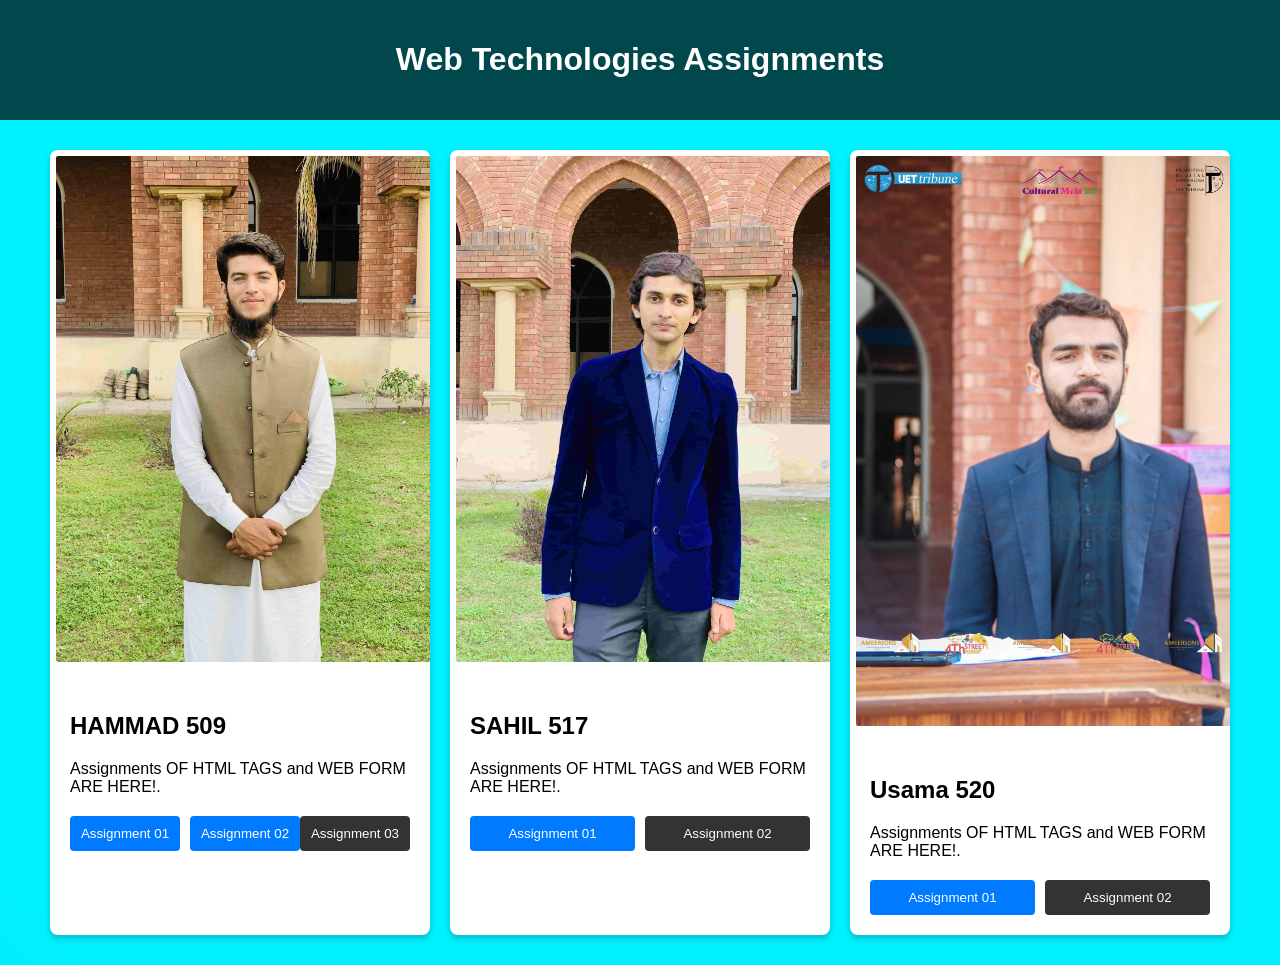
<file: index.html>
<!DOCTYPE html>
<html lang="en">
<head>
    <meta charset="UTF-8">
    <meta name="viewport" content="width=device-width, initial-scale=1.0">
    <title>Web Technologies Assignments</title>
    <style>
        a {
            text-decoration: none;
        }

        body {
            font-family: Arial, sans-serif;
            margin: 0;
            padding: 0;
            background: linear-gradient(45deg, #00A8FF, #00F1FF, #00F1FF, #00A8FF);
            background-size: 400% 400%;
            animation: gradient 15s infinite;
        }

        @keyframes gradient {
            0% {
                background-position: 0% 50%;
            }
            50% {
                background-position: 100% 50%;
            }
            100% {
                background-position: 0% 50%;
            }
        }

        header {
            background-color: rgba(0, 0, 0, 0.7); /* Semi-transparent black */
            color: #fff;
            text-align: center;
            padding: 20px 0;
        }

        .container {
            max-width: 1200px;
            margin: 20px auto;
            display: flex;
            justify-content: space-between;
            flex-wrap: wrap;
            padding: 0 20px; /* Add padding to the container */
        }

        .card {
            background-color: #fff;
            box-shadow: 0 4px 6px rgba(0, 0, 0, 0.2);
            border-radius: 8px;
            margin: 10px;
            flex: 1;
            max-width: calc(33.33% - 20px); /* Updated width for three cards */
            overflow: hidden;
            transition: transform 0.3s ease-in-out; /* Add a card animation */
        }

        .card:hover {
            transform: scale(1.05); /* Enlarge the card on hover */
        }

        .card img {
            max-width: 100%;
            height: auto;
            border: 6px solid #fff; /* Add a white border */
            border-radius: 8px;
        }

        .card-content {
            padding: 20px;
        }

        .card-buttons {
            display: flex;
            justify-content: space-between;
            margin-top: 20px;
        }

        .card-buttons button {
            flex: 1;
            padding: 10px;
            border: none;
            border-radius: 4px;
            cursor: pointer;
            background-color: #007BFF;
            color: #fff;
            transition: background-color 0.3s ease-in-out; /* Add button animation */
        }

        .card-buttons button a {
            text-decoration: none;
            color: #fff;
        }

        .card-buttons button:first-child {
            margin-right: 10px;
        }

        .card-buttons button:last-child {
            background-color: #333;
        }

        /* Responsive Styles for Mobile */
        @media (max-width: 768px) {
            .container {
                flex-direction: column;
                align-items: center;
            }

            .card {
                max-width: 100%;
            }
        }
    </style>
</head>
<body>
    <header>
        <h1>Web Technologies Assignments</h1>
    </header>
    <div class="container">
        <div class="card">
            <img src="h.jpg" alt="Image 1">
            <div class="card-content">
                <h2>HAMMAD 509</h2>
                <p>Assignments OF HTML TAGS and WEB FORM ARE HERE!.</p>
                <div class="card-buttons">
                    <button onclick="location.href='html tags.html'">Assignment 01</button>
                    <button onclick="location.href='Hammad Form.html'">Assignment 02</button>
                 <button onclick="location.href='s.html'">Assignment 03</button>
                </div>
            </div>
        </div>
        <div class="card">
            <img src="S.jpg" alt="Image 2">
            <div class="card-content">
                <h2>SAHIL 517</h2>
                <p>Assignments OF HTML TAGS and WEB FORM ARE HERE!.</p>
                <div class="card-buttons">
                    <button><a href="assignment1.html">Assignment 01</a></button>
                    <button onclick="location.href='2nd fo.html'">Assignment 02</button>
                </div>
            </div>
        </div>
        <!-- Add a third card here -->
        <div class="card">
            <img src="520.jpg" alt="Image 3">
            <div class="card-content">
                <h2>Usama 520</h2>
                <p>Assignments OF HTML TAGS and WEB FORM ARE HERE!.</p>
                <div class="card-buttons">
                    <button onclick="location.href='u1.html'">Assignment 01</button>
                    <button onclick="location.href='Sign up with Validation.html'">Assignment 02</button>
                </div>
            </div>
        </div>
    </div>
</body>
</html>
</file>
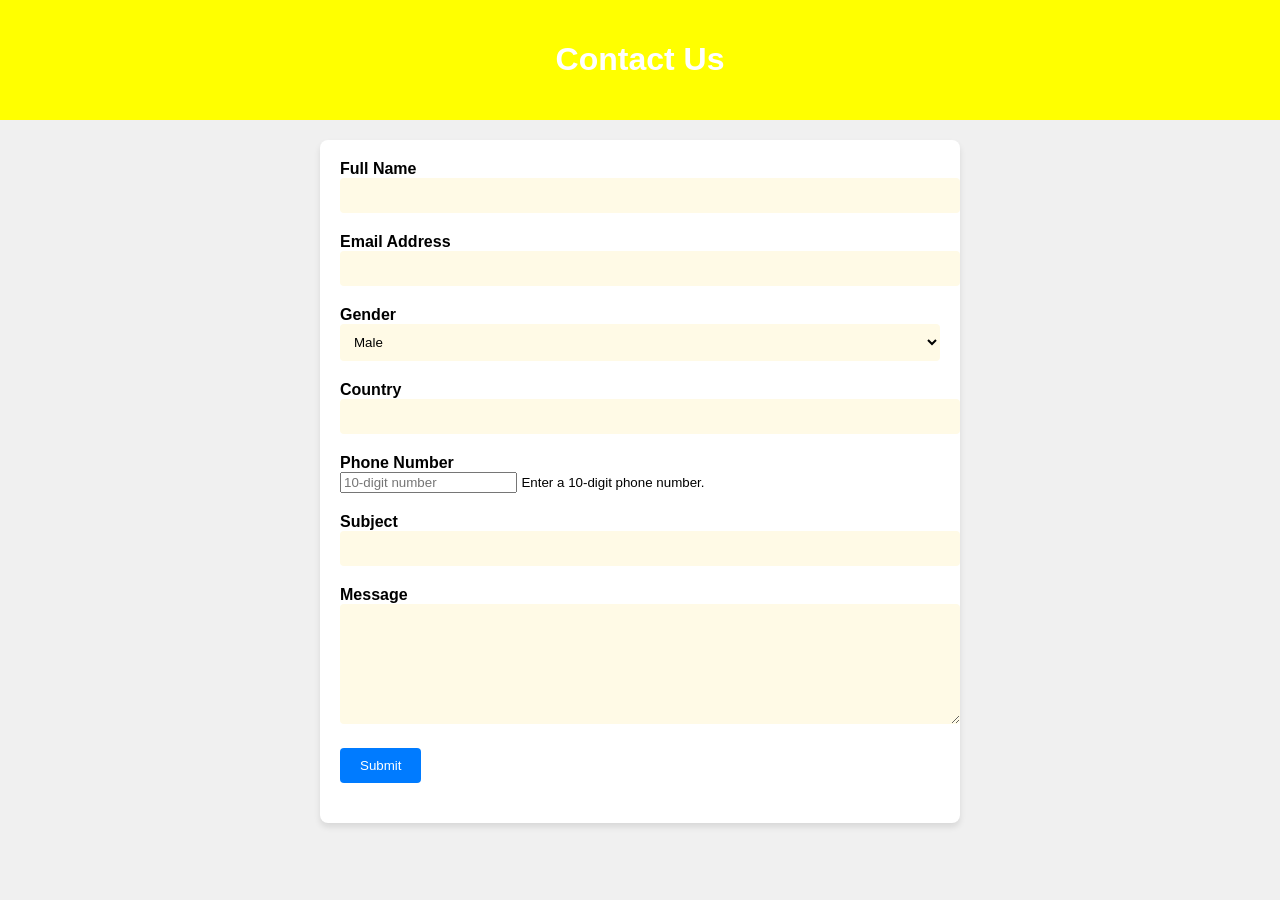
<file: 2nd fo.html>
<!DOCTYPE html>
<html lang="en">
<head>
    <meta charset="UTF-8">
    <meta name="viewport" content="width=device-width, initial-scale=1.0">
    <title>Contact Us</title>
    <style>
        body {
            font-family: Arial, sans-serif;
            margin: 0;
            padding: 0;
            background-color: #f0f0f0;
        }

        header {
            background-color: #FFFF00; /* Yellow header */
            color: #fff;
            text-align: center;
            padding: 20px 0;
        }

        .container {
            max-width: 600px;
            margin: 20px auto;
            background-color: #fff;
            box-shadow: 0 4px 6px rgba(0, 0, 0, 0.1);
            border-radius: 8px;
            padding: 20px;
        }

        .form-group {
            margin-bottom: 20px;
        }

        label {
            font-weight: bold;
            display: block;
        }

        input[type="text"],
        input[type="email"],
        select,
        textarea {
            width: 100%;
            padding: 10px;
            border: none;
            border-radius: 4px;
            background-color: #fffae6; /* Light yellow background */
        }

        textarea {
            height: 100px;
        }

        button {
            background-color: #007BFF;
            color: #fff;
            border: none;
            border-radius: 4px;
            padding: 10px 20px;
            cursor: pointer;
        }
    </style>
</head>
<body>
    <header>
        <h1>Contact Us</h1>
    </header>
    <div class="container">
        <form>
            <div class="form-group">
                <label for="fullName">Full Name</label>
                <input type="text" id="fullName" name="fullName" required>
            </div>
            <div class="form-group">
                <label for="email">Email Address</label>
                <input type="email" id="email" name="email" required>
            </div>
            <div class="form-group">
                <label for="gender">Gender</label>
                <select id="gender" name="gender">
                    <option value="male">Male</option>
                    <option value="female">Female</option>
                    <option value="other">Other</option>
                </select>
            </div>
            <div class="form-group">
                <label for="country">Country</label>
                <input type="text" id="country" name="country">
            </div>
            <div class="form-group">
                <label for="phone">Phone Number</label>
                <input type="tel" id="phone" name="phone" pattern="[0-9]{10}" placeholder="10-digit number" required>
                <small>Enter a 10-digit phone number.</small>
            </div>
            <div class="form-group">
                <label for="subject">Subject</label>
                <input type="text" id="subject" name="subject" required>
            </div>
            <div class="form-group">
                <label for="message">Message</label>
                <textarea id="message" name="message" required></textarea>
            </div>
            <div class="form-group">
                <button type="submit">Submit</button>
            </div>
        </form>
    </div>
</body>
</html>
</file>
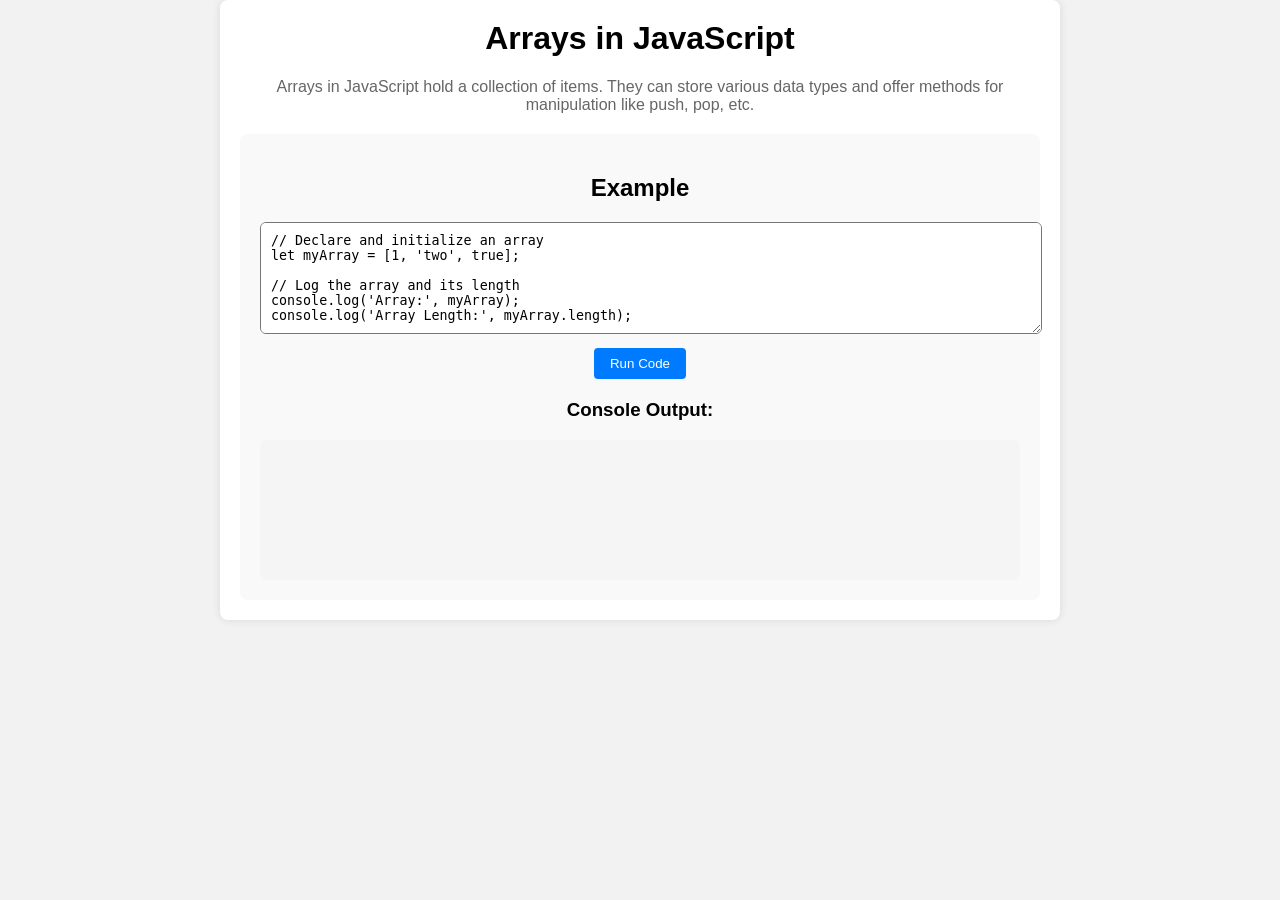
<file: arrays.html>
<!DOCTYPE html>
<html lang="en">
<head>
  <meta charset="UTF-8">
  <title>Arrays in JavaScript</title>
  <link rel="stylesheet" href="style2.css">
</head>
<body>
  <div class="container">
    <div class="content">
      <h1>Arrays in JavaScript</h1>
      <p>Arrays in JavaScript hold a collection of items. They can store various data types and offer methods for manipulation like push, pop, etc.</p>
      
      <div class="example">
        <h2>Example</h2>
        <textarea id="code-area" class="code-area" rows="6" cols="50">// Declare and initialize an array
let myArray = [1, 'two', true];

// Log the array and its length
console.log('Array:', myArray);
console.log('Array Length:', myArray.length);
        </textarea>
        <button class="run-button" onclick="runCode('code-area')">Run Code</button>
        <div class="output">
          <h3>Console Output:</h3>
          <div class="console"></div>
        </div>
      </div>
    </div>
  </div>

  <script src="com.js"></script>
</body>
</html>
</file>
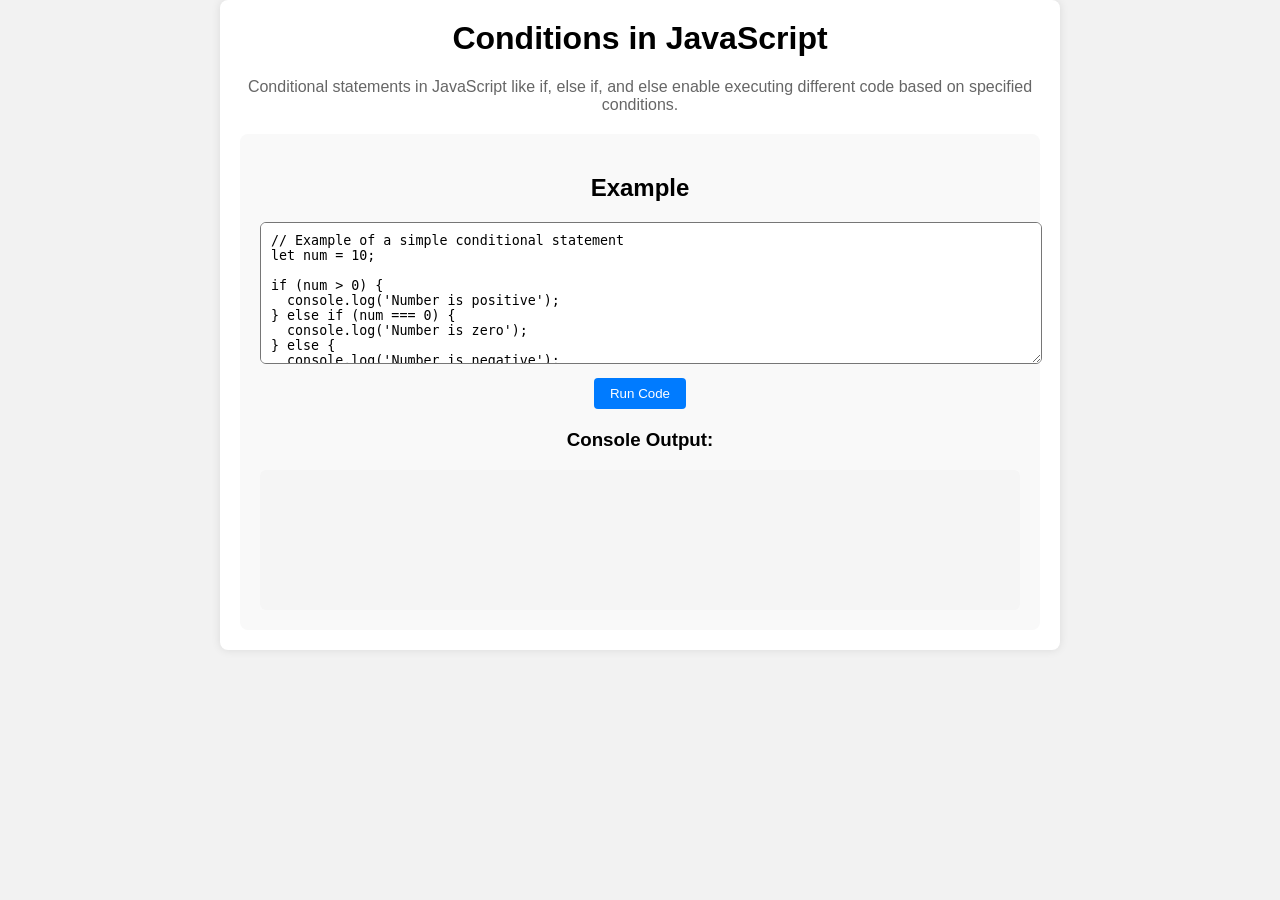
<file: conditions.html>
<!DOCTYPE html>
<html lang="en">
<head>
  <meta charset="UTF-8">
  <title>Conditions in JavaScript</title>
  <link rel="stylesheet" href="style2.css">
</head>
<body>
  <div class="container">
    <div class="content">
      <h1>Conditions in JavaScript</h1>
      <p>Conditional statements in JavaScript like if, else if, and else enable executing different code based on specified conditions.</p>
      
      <div class="example">
        <h2>Example</h2>
        <textarea id="code-area" class="code-area" rows="8" cols="50">// Example of a simple conditional statement
let num = 10;

if (num > 0) {
  console.log('Number is positive');
} else if (num === 0) {
  console.log('Number is zero');
} else {
  console.log('Number is negative');
}
        </textarea>
        <button class="run-button" onclick="runCode('code-area')">Run Code</button>
        <div class="output">
          <h3>Console Output:</h3>
          <div class="console"></div>
        </div>
      </div>
    </div>
  </div>

  <script src="com.js"></script>
</body>
</html>
</file>
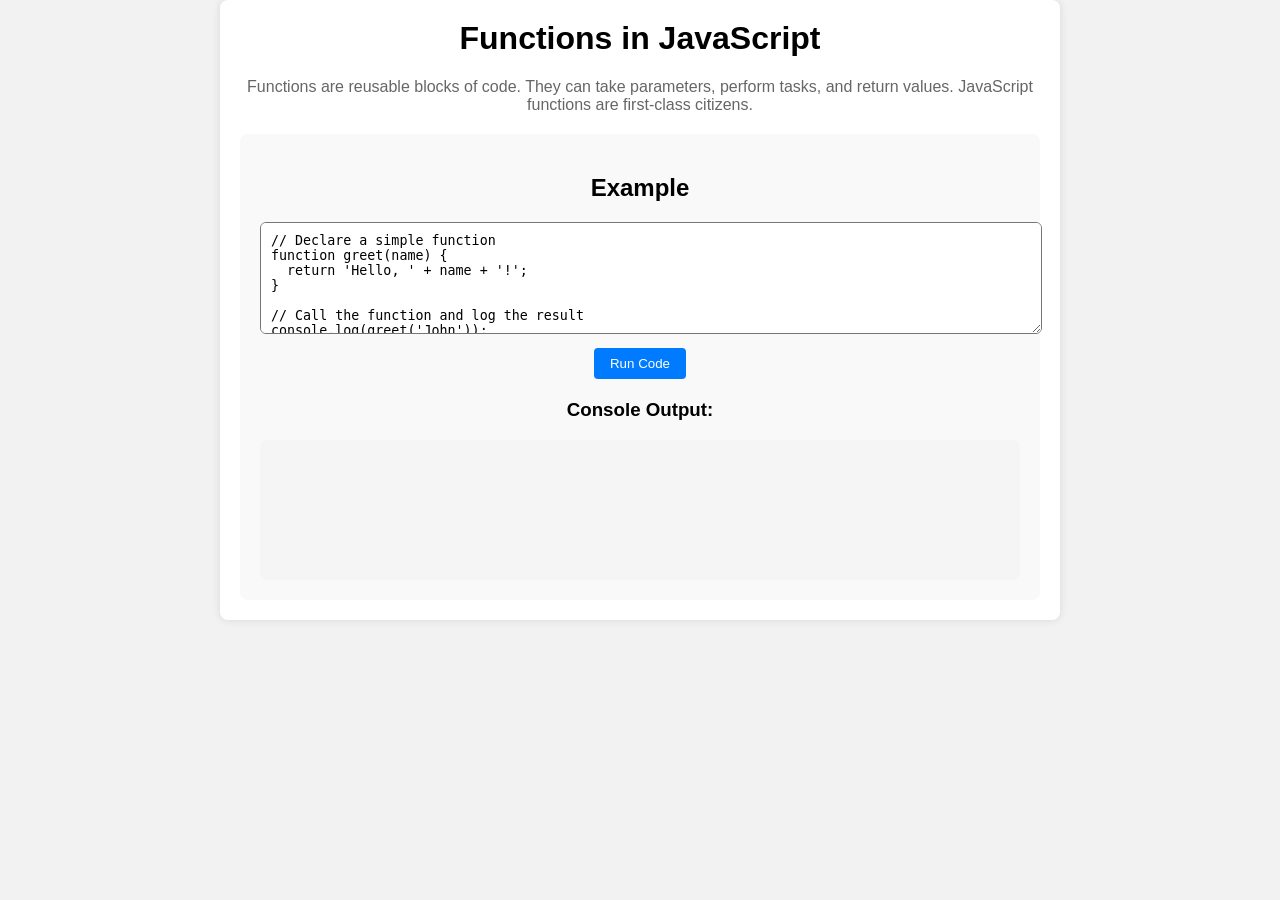
<file: functions.html>
<!DOCTYPE html>
<html lang="en">
<head>
  <meta charset="UTF-8">
  <title>Functions in JavaScript</title>
  <link rel="stylesheet" href="style2.css">
</head>
<body>
  <div class="container">
    <div class="content">
      <h1>Functions in JavaScript</h1>
      <p>Functions are reusable blocks of code. They can take parameters, perform tasks, and return values. JavaScript functions are first-class citizens.</p>
      
      <div class="example">
        <h2>Example</h2>
        <textarea id="code-area" class="code-area" rows="6" cols="50">// Declare a simple function
function greet(name) {
  return 'Hello, ' + name + '!';
}

// Call the function and log the result
console.log(greet('John'));
console.log(greet('Alice'));
        </textarea>
        <button class="run-button" onclick="runCode('code-area')">Run Code</button>
        <div class="output">
          <h3>Console Output:</h3>
          <div class="console"></div>
        </div>
      </div>
    </div>
  </div>

  <script src="com.js"></script>
</body>
</html>
</file>
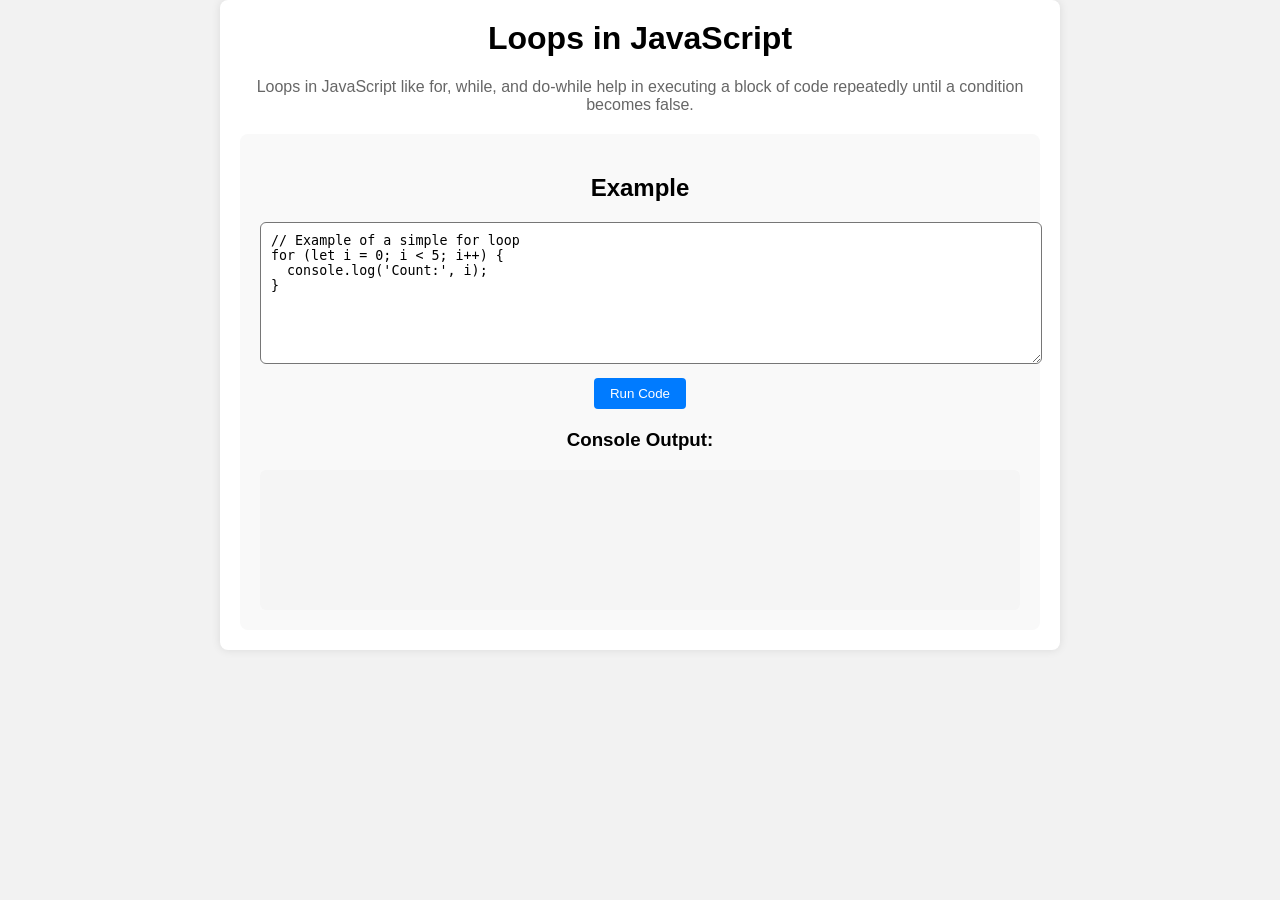
<file: loops.html>
<!DOCTYPE html>
<html lang="en">
<head>
  <meta charset="UTF-8">
  <title>Loops in JavaScript</title>
  <link rel="stylesheet" href="style2.css">
</head>
<body>
  <div class="container">
    <div class="content">
      <h1>Loops in JavaScript</h1>
      <p>Loops in JavaScript like for, while, and do-while help in executing a block of code repeatedly until a condition becomes false.</p>
      
      <div class="example">
        <h2>Example</h2>
        <textarea id="code-area" class="code-area" rows="8" cols="50">// Example of a simple for loop
for (let i = 0; i < 5; i++) {
  console.log('Count:', i);
}
        </textarea>
        <button class="run-button" onclick="runCode('code-area')">Run Code</button>
        <div class="output">
          <h3>Console Output:</h3>
          <div class="console"></div>
        </div>
      </div>
    </div>
  </div>

  <script src="com.js"></script>
</body>
</html>
</file>
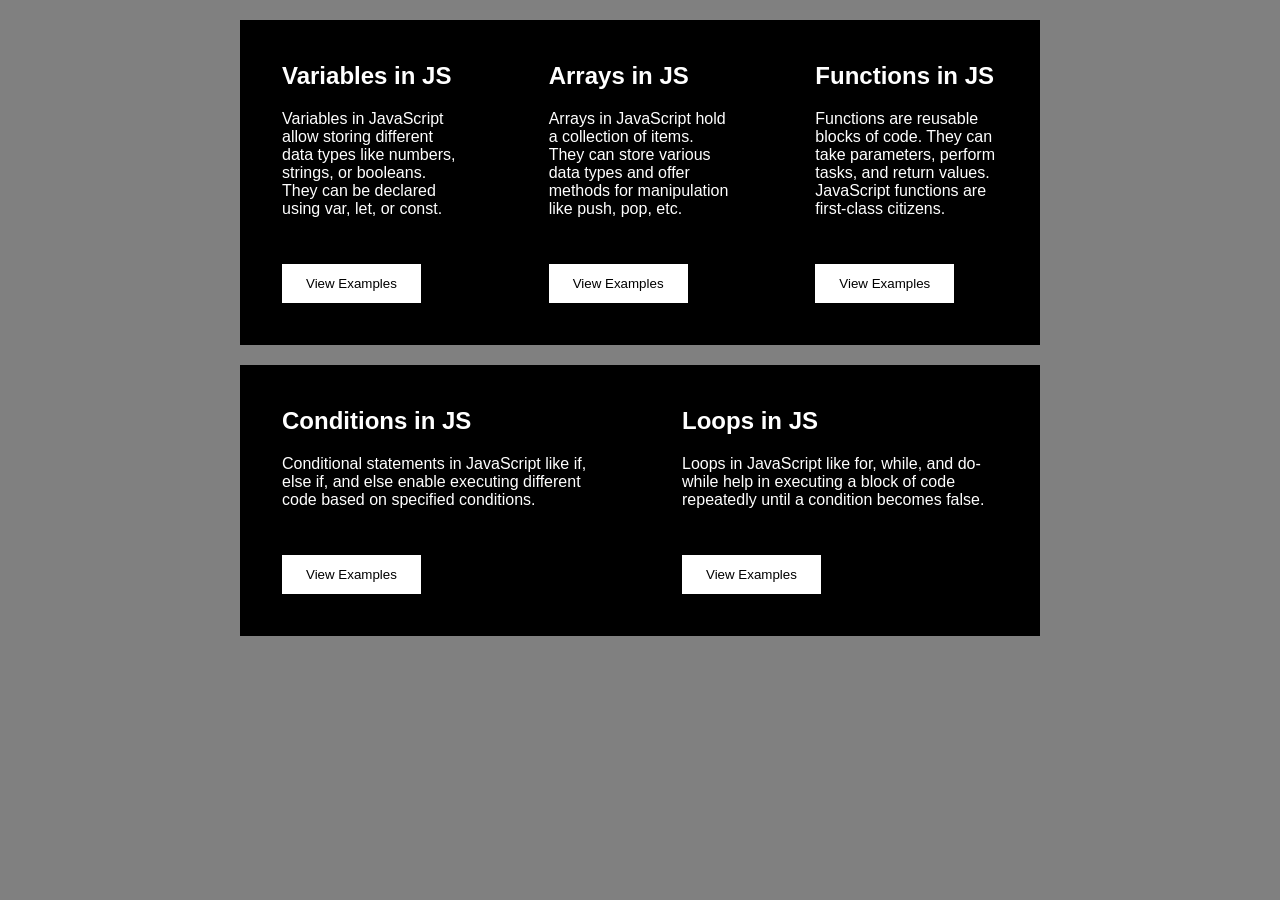
<file: s.html>
<!DOCTYPE html>
<html lang="en">
<head>
  <meta charset="UTF-8">
  <title>JavaScript Concepts</title>
  <link rel="stylesheet" href="style.css">
</head>
<body>
  <div class="container">
    <div class="row">
      <div class="section variables">
        <h2>Variables in JS</h2>
        <p>Variables in JavaScript allow storing different data types like numbers, strings, or booleans. They can be declared using var, let, or const.</p>
        <a href="variables.html"><button class="view-examples">View Examples</button></a>
      </div>
      <div class="section arrays">
        <h2>Arrays in JS</h2>
        <p>Arrays in JavaScript hold a collection of items. They can store various data types and offer methods for manipulation like push, pop, etc.</p>
        <a href="arrays.html"><button class="view-examples">View Examples</button></a>
      </div>
      <div class="section functions">
        <h2>Functions in JS</h2>
        <p>Functions are reusable blocks of code. They can take parameters, perform tasks, and return values. JavaScript functions are first-class citizens.</p>
        <a href="functions.html"><button class="view-examples">View Examples</button></a>
      </div>
    </div>
    <div class="row">
      <div class="section conditions">
        <h2>Conditions in JS</h2>
        <p>Conditional statements in JavaScript like if, else if, and else enable executing different code based on specified conditions.</p>
        <a href="conditions.html"><button class="view-examples">View Examples</button></a>
      </div>
      <div class="section loops">
        <h2>Loops in JS</h2>
        <p>Loops in JavaScript like for, while, and do-while help in executing a block of code repeatedly until a condition becomes false.</p>
        <a href="loops.html"><button class="view-examples">View Examples</button></a>
      </div>
    </div>
  </div>

  <script src="file.js"></script>
</body>
</html>
</file>
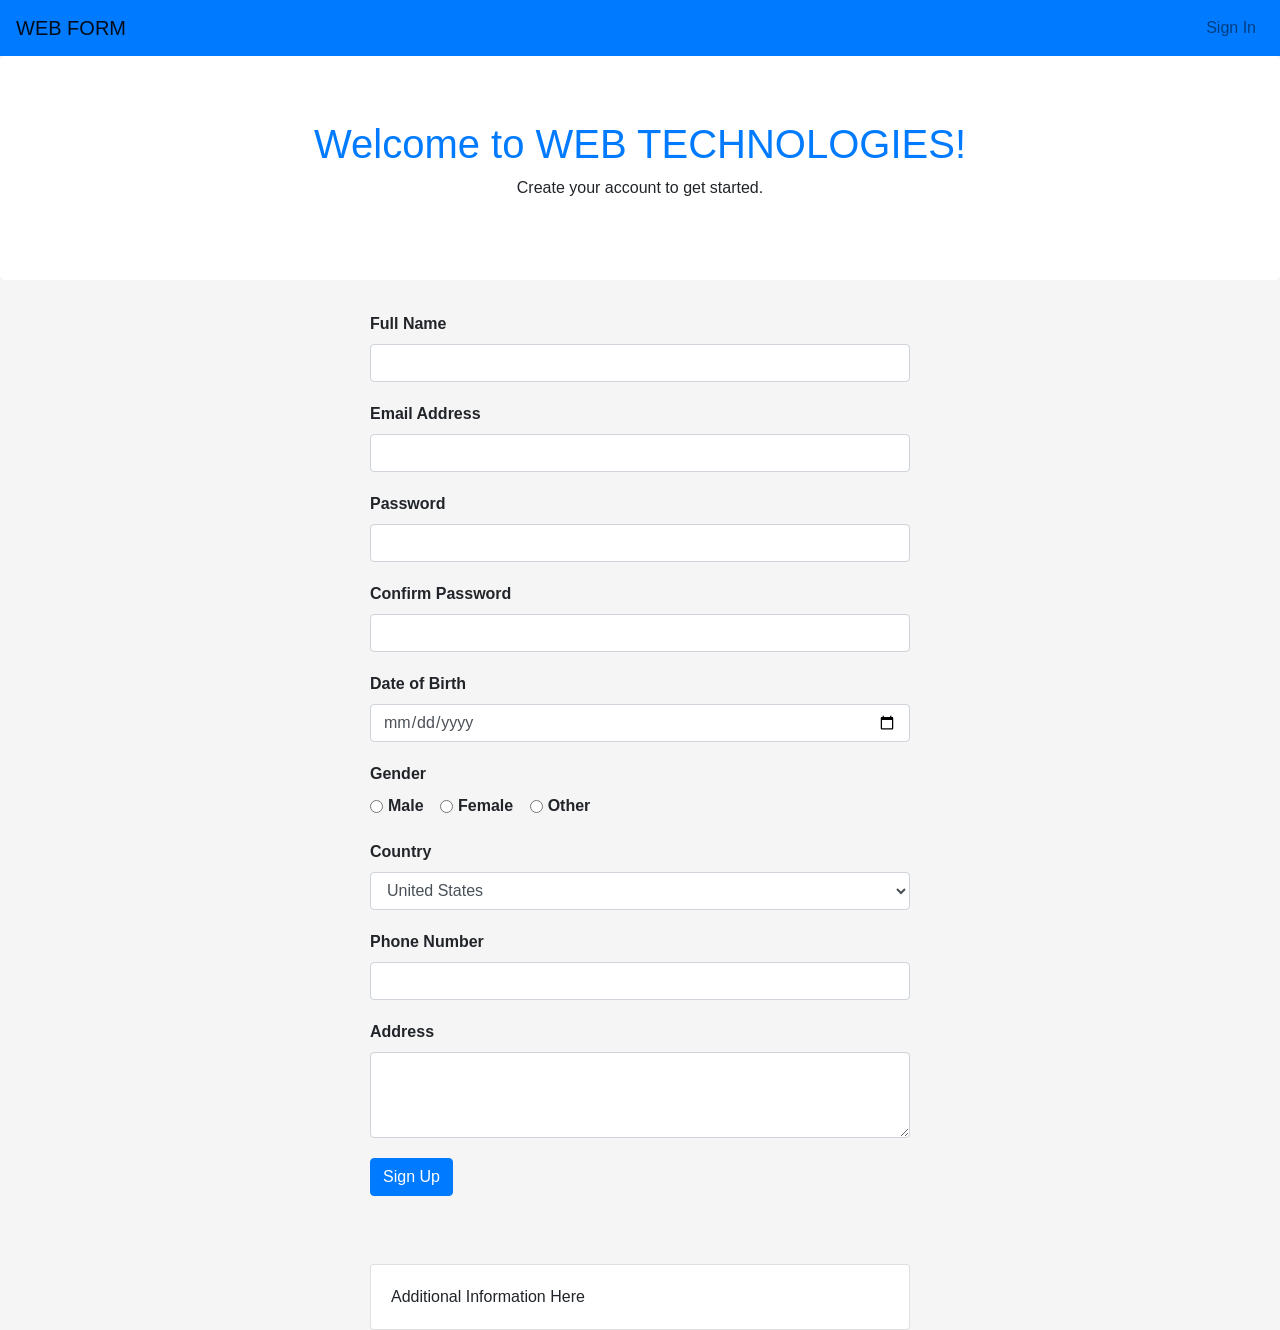
<file: Sign up with Validation.html>
<!DOCTYPE html>
<html lang="en">
<head>
    <meta charset="UTF-8">
    <meta name="viewport" content="width=device-width, initial-scale=1.0">
    <title>Sign Up Form</title>
    <!-- Add Bootstrap CSS link here -->
    <link rel="stylesheet" href="https://stackpath.bootstrapcdn.com/bootstrap/4.5.2/css/bootstrap.min.css">
    <!-- Add custom CSS (if needed) -->
    <style>
        /* Add inline CSS styles here */
        body {
            background-color: #f5f5f5;
        }
        .navbar {
            background-color: #007bff;
            color: #fff;
        }
        .jumbotron {
            background-color: #fff;
            text-align: center;
        }
        .jumbotron h1 {
            color: #007bff;
        }
        .form-group {
            margin-bottom: 20px;
        }
        label {
            font-weight: bold;
        }
        .btn-primary:hover {
            background-color: #0056b3;
        }
        .card {
            margin-top: 20px;
        }
        .validation-alert {
            color: #f00;
            font-size: 0.8rem;
        }
    </style>
</head>
<body>

    <!-- Bootstrap navigation bar -->
    <nav class="navbar navbar-expand-lg navbar-light">
        <a class="navbar-brand" href="#">WEB FORM</a>
        <button class="navbar-toggler" type="button" data-toggle="collapse" data-target="#navbarNav" aria-controls="navbarNav" aria-expanded="false" aria-label="Toggle navigation">
            <span class="navbar-toggler-icon"></span>
        </button>
        <div class="collapse navbar-collapse" id="navbarNav">
            <ul class="navbar-nav ml-auto">
                <li class="nav-item">
                    <a class="nav-link" href="#">Sign In</a>
                </li>
            </ul>
        </div>
    </nav>

    <!-- Bootstrap jumbotron -->
    <div class="jumbotron">
        <h1>Welcome to WEB TECHNOLOGIES!</h1>
        <p>Create your account to get started.</p>
    </div>

    <!-- Bootstrap form -->
    <div class="container">
        <div class="row justify-content-center">
            <div class="col-md-6">
                <form>
                    <div class="form-group">
                        <label for="fullName" style="font-weight: bold;">Full Name</label>
                        <input type="text" class="form-control" id="fullName" required>
                        <div class="validation-alert" id="fullNameAlert"></div>
                    </div>
                    <div class="form-group">
                        <label for="email" style="font-weight: bold;">Email Address</label>
                        <input type="email" class="form-control" id="email" required>
                        <div class="validation-alert" id="emailAlert"></div>
                    </div>
                    <div class="form-group">
                        <label for="password" style="font-weight: bold;">Password</label>
                        <input type="password" class="form-control" id="password" required>
                        <div class="validation-alert" id="passwordAlert"></div>
                    </div>
                    <div class="form-group">
                        <label for="confirmPassword" style="font-weight: bold;">Confirm Password</label>
                        <input type="password" class="form-control" id="confirmPassword" required>
                        <div class="validation-alert" id="confirmPasswordAlert"></div>
                    </div>
                    <div class="form-group">
                        <label for="dob" style="font-weight: bold;">Date of Birth</label>
                        <input type="date" class="form-control" id="dob">
                    </div>
                    <div class="form-group">
                        <label style="font-weight: bold;">Gender</label>
                        <div>
                            <div class="form-check form-check-inline">
                                <input class="form-check-input" type="radio" name="gender" id="male" value="Male">
                                <label class="form-check-label" for="male">Male</label>
                            </div>
                            <div class="form-check form-check-inline">
                                <input class="form-check-input" type="radio" name="gender" id="female" value="Female">
                                <label class="form-check-label" for="female">Female</label>
                            </div>
                            <div class="form-check form-check-inline">
                                <input class="form-check-input" type="radio" name="gender" id="other" value="Other">
                                <label class="form-check-label" for="other">Other</label>
                            </div>
                        </div>
                    </div>
                    <div class="form-group">
                        <label for="country" style="font-weight: bold;">Country</label>
                        <select class="form-control" id="country">
                            <option value="us">United States</option>
                            <option value="ca">Canada</option>
                            <option value="uk">United Kingdom</option>
                            <!-- Add more options as needed -->
                        </select>
                    </div>

                    <!-- Additional Input Fields -->
                    <div class="form-group">
                        <label for="phoneNumber" style="font-weight: bold;">Phone Number</label>
                        <input type="tel" class="form-control" id="phoneNumber">
                        <div class="validation-alert" id="phoneNumberAlert"></div>
                    </div>
                    <div class="form-group">
                        <label for="address" style="font-weight: bold;">Address</label>
                        <textarea class="form-control" id="address" rows="3"></textarea>
                        <div class="validation-alert" id="addressAlert"></div>
                    </div>
                    
                    <!-- Add more input fields as needed -->

                    <button type="submit" class="btn btn-primary" style="background-color: #007bff;">Sign Up</button>
                </form>
            </div>
        </div>
    </div>

    <!-- Bootstrap card component -->
    <div class="container mt-5">
        <div class="row">
            <div class="col-md-6 offset-md-3">
                <div class="card">
                    <div class="card-body">
                        Additional Information Here
                    </div>
                </div>
            </div>
        </div>
    </div>

    <!-- Add Bootstrap and custom JavaScript if needed -->
    <script src="https://code.jquery.com/jquery-3.5.1.slim.min.js"></script>
    <script src="https://cdn.jsdelivr.net/npm/@popperjs/core@2.5.3/dist/umd/popper.min.js"></script>
    <script src="https://stackpath.bootstrapcdn.com/bootstrap/4.5.2/js/bootstrap.min.js"></script>
    <!-- Add custom JavaScript for data validation -->
    <script>
        document.querySelector('form').addEventListener('submit', function (e) {
            let valid = true;
            const fullName = document.getElementById('fullName').value;
            const email = document.getElementById('email').value;
            const password = document.getElementById('password').value;
            const confirmPassword = document.getElementById('confirmPassword').value;
            const phoneNumber = document.getElementById('phoneNumber').value;
            
            // Validation for Full Name (No numbers allowed)
            if (/[\d]/.test(fullName)) {
                valid = false;
                document.getElementById('fullNameAlert').innerText = "Name doesn't contain numbers.";
            } else {
                document.getElementById('fullNameAlert').innerText = "";
            }

            // Validation for Email (Must contain @ character)
            if (!email.includes('@')) {
                valid = false;
                document.getElementById('emailAlert').innerText = "Email must contain '@' character.";
            } else {
                document.getElementById('emailAlert').innerText = "";
            }

            // Validation for Password (Add your password validation logic here)
            if (password.length < 6) {
                valid = false;
                document.getElementById('passwordAlert').innerText = "Password should be at least 6 characters long.";
            } else {
                document.getElementById('passwordAlert').innerText = "";
            }

            // Validation for Confirm Password
            if (password !== confirmPassword) {
                valid = false;
                document.getElementById('confirmPasswordAlert').innerText = "Passwords do not match.";
            } else {
                document.getElementById('confirmPasswordAlert').innerText = "";
            }

            // Validation for Phone Number (Add your phone number validation logic here)
            if (!/^[0-9]+$/.test(phoneNumber)) {
                valid = false;
                document.getElementById('phoneNumberAlert').innerText = "Invalid phone number.";
            } else {
                document.getElementById('phoneNumberAlert').innerText = "";
            }

            if (!valid) {
                e.preventDefault(); // Prevent form submission if validation fails
            }
        });
    </script>
</body>
</html>
</file>
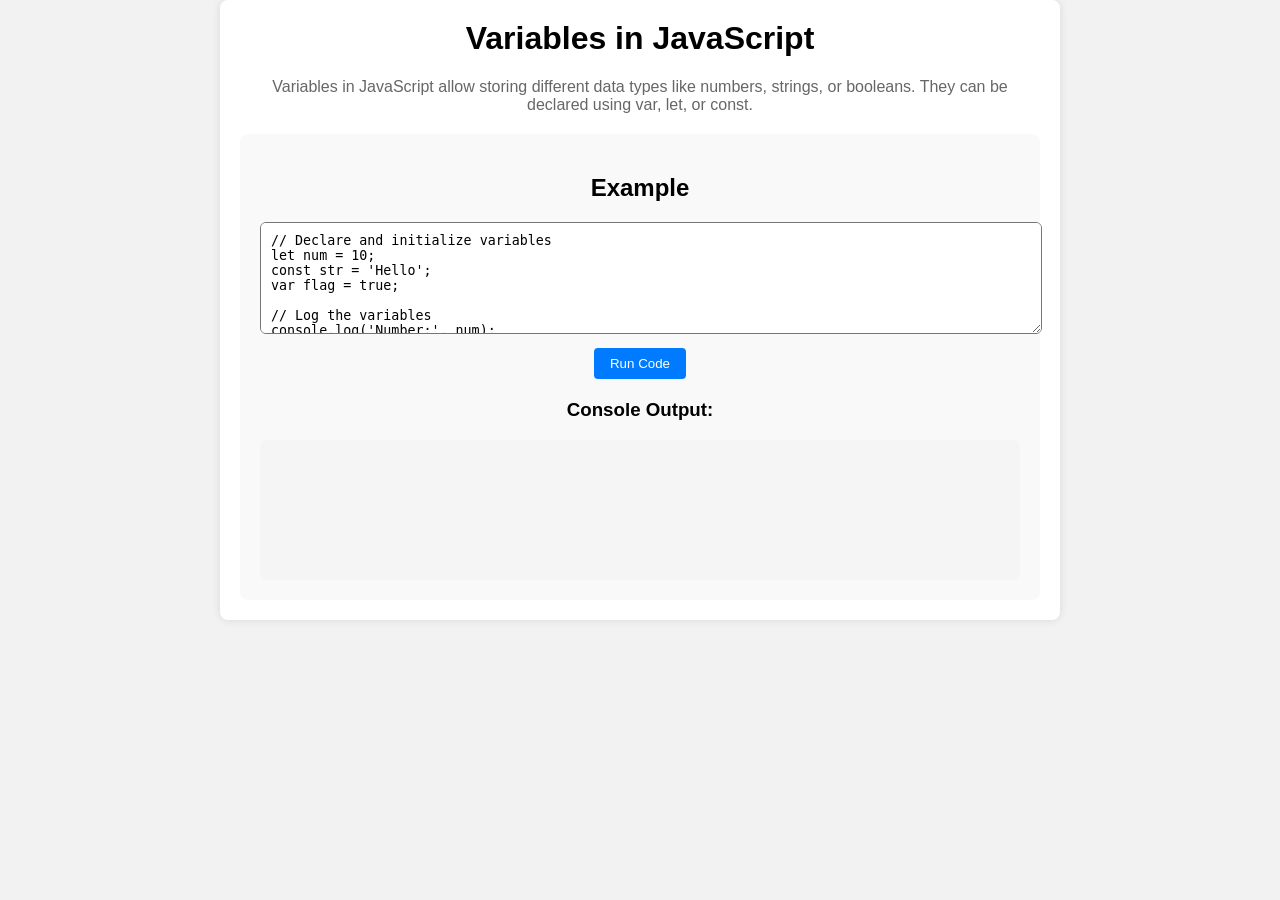
<file: variables.html>
<!DOCTYPE html>
<html lang="en">
<head>
  <meta charset="UTF-8">
  <title>Variables in JavaScript</title>
  <link rel="stylesheet" href="style2.css">
</head>
<body>
  <div class="container">
    <div class="content">
      <h1>Variables in JavaScript</h1>
      <p>Variables in JavaScript allow storing different data types like numbers, strings, or booleans. They can be declared using var, let, or const.</p>
      
      <div class="example">
        <h2>Example</h2>
        <textarea id="code-area" class="code-area" rows="6" cols="50">// Declare and initialize variables
let num = 10;
const str = 'Hello';
var flag = true;

// Log the variables
console.log('Number:', num);
console.log('String:', str);
console.log('Boolean:', flag);
        </textarea>
        <button class="run-button" onclick="runCode('code-area')">Run Code</button>
        <div class="output">
          <h3>Console Output:</h3>
          <div class="console"></div>
        </div>
      </div>
    </div>
  </div>

  <script src="com.js"></script>
</body>
</html>
</file>
<file: style2.css>
/* Your existing CSS styles */
body {
  font-family: Arial, sans-serif;
  background-color: #f2f2f2;
  margin: 0;
}

.container {
  max-width: 800px;
  margin: 20px auto;
  padding: 20px;
  background-color: white;
  border-radius: 8px;
  box-shadow: 0 0 10px rgba(0, 0, 0, 0.1);
}

.content {
  text-align: center;
}

h1 {
  margin-top: 0;
}

p {
  color: #666;
}

.example {
  margin-top: 20px;
  padding: 20px;
  background-color: #f9f9f9;
  border-radius: 8px;
}

.code-area {
  background-color: #fff;
  padding: 10px;
  border-radius: 6px;
  margin-bottom: 10px;
  overflow-x: auto;
}

.run-button {
  padding: 8px 16px;
  background-color: #007bff;
  color: white;
  border: none;
  border-radius: 4px;
  cursor: pointer;
}

.run-button:hover {
  background-color: #0056b3;
}

.output {
  margin-top: 20px;
}

.console {
  background-color: #f5f5f5;
  padding: 10px;
  border-radius: 6px;
  height: 120px;
  overflow-y: auto;
}

/* For all the HTML files */

/* Your existing CSS styles */
/* ... */

/* Additional styles for responsiveness */
.container {
  width: 90%;
  margin: 0 auto;
  padding: 20px;
}

.content {
  max-width: 800px;
  margin: 0 auto;
}

/* Example of making code-area responsive */
.code-area {
  width: 100%;
  max-width: 100%;
  height: auto;
}
</file>
<file: style.css>
body {
  background-color: Grey;
  margin: 0;
  font-family: Arial, sans-serif;
}

.container {
  max-width: 800px;
  margin: 20px auto;
  padding: 20px;
}

.row {
  display: flex;
  justify-content: space-between;
  margin-bottom: 20px;
}

.section {
  flex: 1; /* Equal width for sections */
  padding: 40px; /* Adjusted padding */
  background-color: black;
  border: 2px solid transparent; /* Transparent border */
  color: white;
  position: relative;
  overflow: hidden;
  transition: box-shadow 0.4s ease; /* Smooth transition for the glow effect */
}

.section h2 {
  margin-top: 0;
}

.view-examples {
  margin-top: 30px; /* Adjusted margin */
  padding: 12px 24px; /* Adjusted padding */
  background-color: #fff;
  color: black;
  border: none;
  cursor: pointer;
  transition: background-color 0.3s ease;
}

.view-examples:hover {
  background-color: #f0f0f0;
}

/* Neon Glow Effect */
.section::before {
  content: '';
  position: absolute;
  top: -50%;
  left: -50%;
  width: 200%;
  height: 200%;
  background-color: #0ff;
  z-index: -1;
  opacity: 0;
  transition: opacity 0.4s ease;
  border-radius: 50%;
  transform: scale(0); /* Initial scale */
}

.section:hover::before {
  opacity: 1;
  transform: scale(1); /* Full-scale on hover */
  box-shadow: 0 0 10px #0ff,
              0 0 20px #0ff,
              0 0 30px #0ff,
              0 0 40px #0ff,
              0 0 50px #0ff,
              0 0 60px #0ff,
              0 0 70px #0ff;
}

/* For all the HTML files */

/* Your existing CSS styles */
/* ... */

/* Additional styles for responsiveness */
.container {
  width: 90%;
  margin: 0 auto;
  padding: 20px;
}

.content {
  max-width: 800px;
  margin: 0 auto;
}

/* Example of making code-area responsive */
.code-area {
  width: 100%;
  max-width: 100%;
  height: auto;
}
</file>
